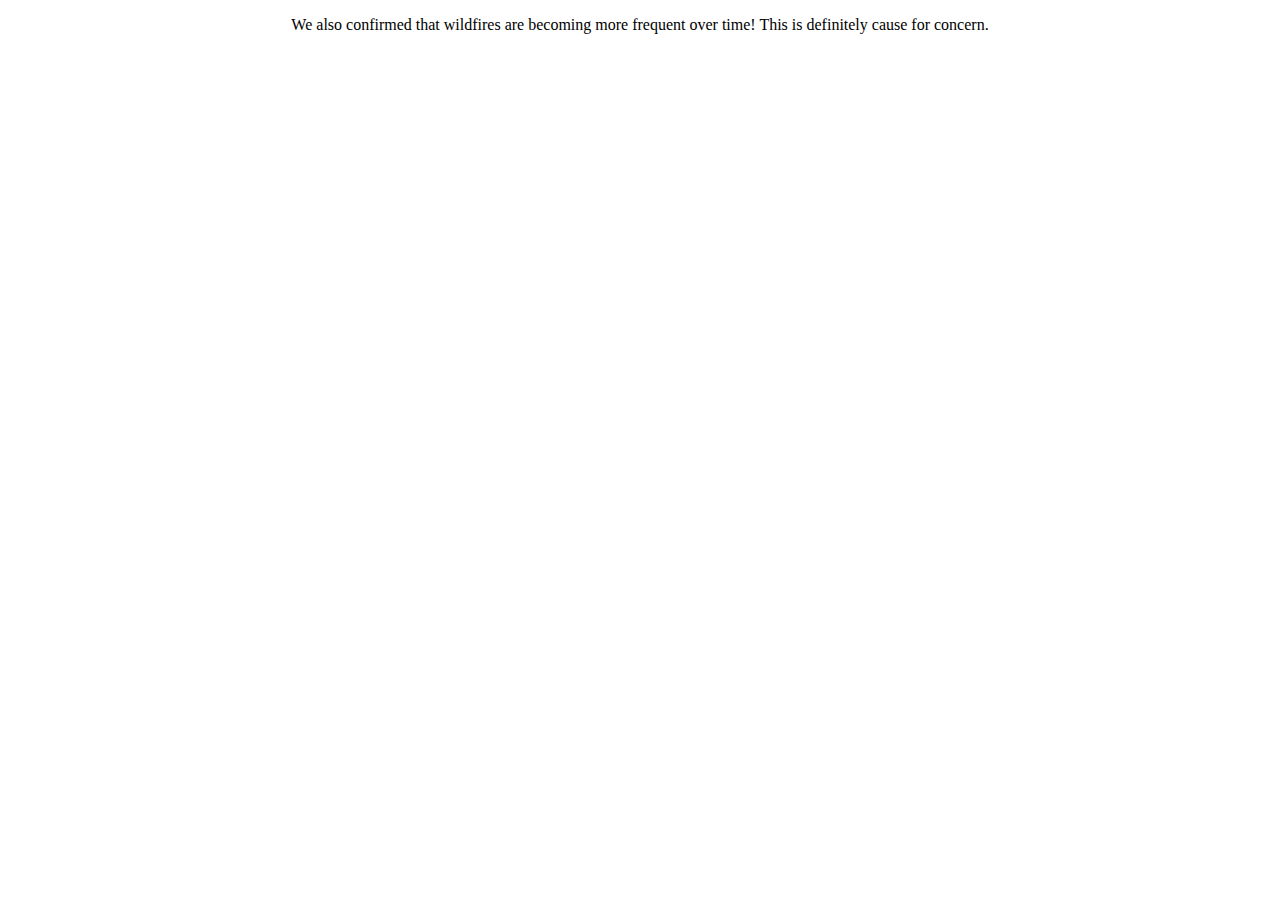
<file: index_3.html>
<!DOCTYPE html>
<meta charset="utf-8">
<style>
    /* set the CSS */

    .line {
        fill: none;
        stroke: red;
        stroke-width: 3px;
    }

    .grid line {
        stroke: lightgrey;
        stroke-opacity: 0.7;
        shape-rendering: crispEdges;
    }

    .grid path {
        stroke-width: 0;
    }
</style>

<body>
    <center>
    <p>We also confirmed that wildfires are becoming more frequent over time! This is definitely cause for concern.</p> </center>
    <!-- load the d3.js library -->
    <script src="https://d3js.org/d3.v4.min.js"></script>
    <script>

        // ##################################### FIRST MAP: NUMBER OF FIRES OVER THE YEARS #####################################
        // set the dimensions and margins of the graph
        var margin = { top: 20, right: 40, bottom: 40, left: 70 },
            width = 800 - margin.left - margin.right,
            height = 400 - margin.top - margin.bottom;

        // set the ranges
        var x = d3.scaleTime().range([0, width]);
        var y = d3.scaleLinear().range([height, 0]);

        // define the line
        var valueline = d3.line()
            .x(function (d) { return x(d.date); })
            .y(function (d) { return y(d.close); });

        // append the svg obgect to the body of the page
        // appends a 'group' element to 'svg'
        // moves the 'group' element to the top left margin
        var svg = d3.select("body").append("svg")
            .attr("width", width + margin.left + margin.right)
            .attr("height", height + margin.top + margin.bottom)
            .append("g")
            .attr("transform",
                "translate(" + margin.left + "," + margin.top + ")");

        // gridlines in x axis function
        function make_x_gridlines() {
            return d3.axisBottom(x)
                .ticks(5)
        }

        // gridlines in y axis function
        function make_y_gridlines() {
            return d3.axisLeft(y)
                .ticks(5)
        }

        // Get the data
        d3.csv("LC1.csv", function (error, data) {
            if (error) throw error;

            var parseYear = d3.timeParse("%Y");
            // format the data
            data.forEach(function (d) {
                d.date = parseYear(d.date);
                d.close = +d.close;
            });

            // Scale the range of the data
            x.domain(d3.extent(data, function (d) { return d.date; }));
            y.domain([0, d3.max(data, function (d) { return d.close; })]);

            // add the X gridlines
            svg.append("g")
                .attr("class", "grid")
                .attr("transform", "translate(0," + height + ")")
                .call(make_x_gridlines()
                    .tickSize(-height)
                    .tickFormat("")
                )

            // add the Y gridlines
            svg.append("g")
                .attr("class", "grid")
                .call(make_y_gridlines()
                    .tickSize(-width)
                    .tickFormat("")
                )

            // Add the valueline path.
            svg.append("path")
                .data([data])
                .attr("class", "line")
                .attr("d", valueline);

            // Add the X Axis
            svg.append("g")
                .attr("transform", "translate(0," + height + ")")
                .call(d3.axisBottom(x));

            //text lable for X Axis
            svg.append("text")
                .attr("transform",
                    "translate(" + (width / 2) + " ," +
                    (height + margin.top + 20) + ")")
                .style("text-anchor", "middle")
                .text("Fire Year");

            // Add the Y Axis
            svg.append("g")
                .call(d3.axisLeft(y));

        });

        // text label for the y axis
        svg.append("text")
            .attr("transform", "rotate(-90)")
            .attr("y", 0 - margin.left)
            .attr("x", 0 - (height / 2))
            .attr("dy", "1em")
            .style("text-anchor", "middle")
            .text("Number of WildFires");

    </script>

</body>
</file>
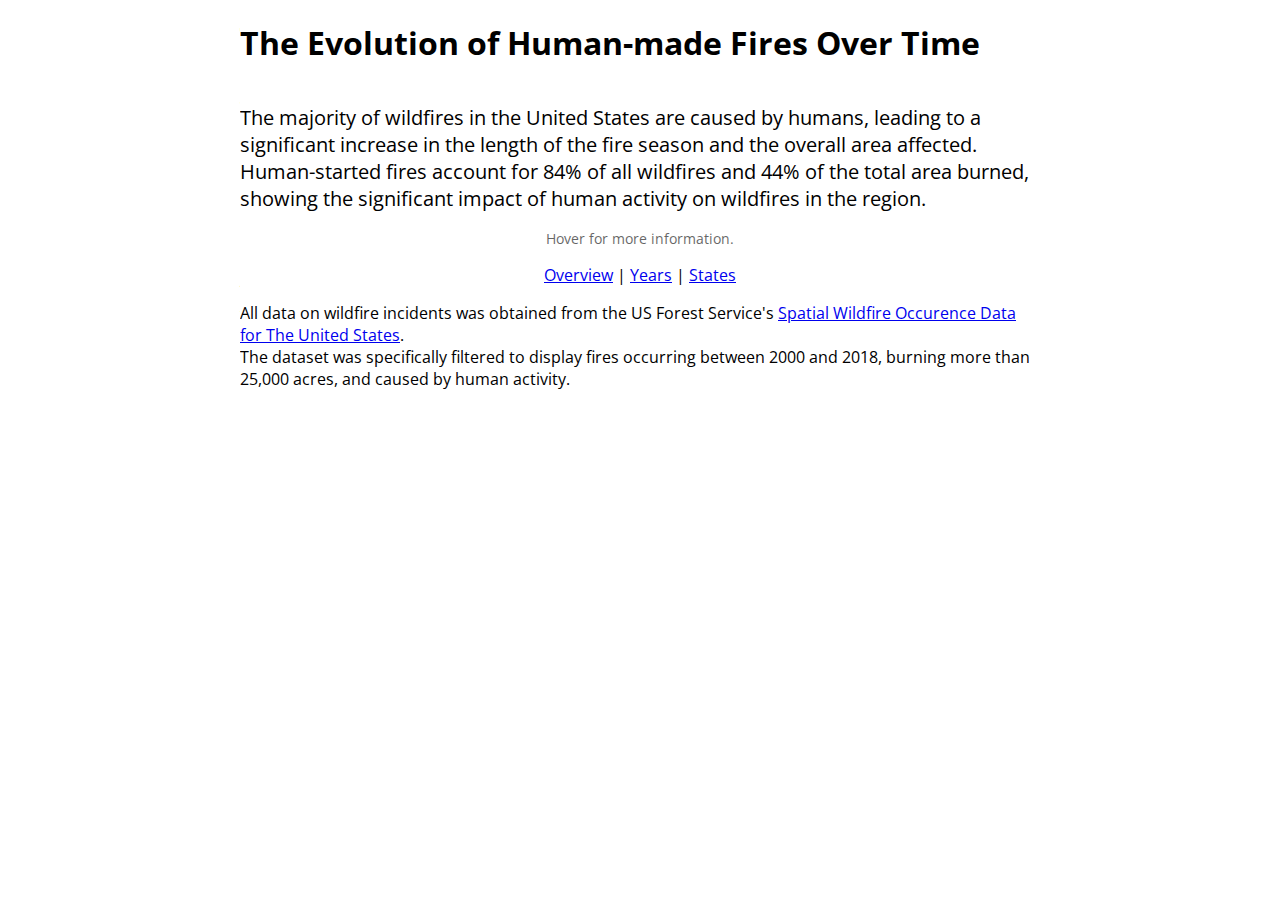
<file: scene 0.html>
<!DOCTYPE html>
<html lang="en">
  <head>
    <meta charset="UTF-8" />
    <link rel="icon" type="image/svg+xml" href="favicon.svg" />
    <meta name="viewport" content="width=device-width, initial-scale=1.0" />
    <script src="https://d3js.org/d3.v7.min.js"></script>
    <script src="d3-annotation.min.js"></script>
    <title>United States Wildfires 2000 - 2018</title>
    <link rel="stylesheet" href="./style.css" /> 
  </head>
  <body>
    <h1>The Evolution of Human-made Fires Over Time</h1>
    <h2>The majority of wildfires in the United States are caused by humans, leading to a significant increase in the length of the fire season and the overall area affected. Human-started fires account for 84% of all wildfires and 44% of the total area burned, showing the significant impact of human activity on wildfires in the region.</h2>
    
    <!-- Create a div where the graph will take place -->
    <div id="my_dataviz"> <p class= "hover-instruct">Hover for more information. </p> </div>  
    <!-- This script takes the data and puts it through d3 -->
    <script>

        // set the dimensions and margins of the graph
const margin = {top: 20, right: 80, bottom: 40, left: 65},
    width = 1000 - margin.left - margin.right,
    height = 400 - margin.top - margin.bottom;

// append the svg object to the body of the page
const svg = d3.select("#my_dataviz")
  .append("svg")
    .attr("width", width + margin.left + margin.right)
    .attr("height", height + margin.top + margin.bottom)
  .append("g")
    .attr("transform", `translate(${margin.left},${margin.top})`);


//Read the data
d3.csv("data/firetotal.csv",

  // When reading the csv, I must format variables:
  function(d){
    //return { year : d3.timeParse("%Y")(d.Year), total : d.total_incidents, acres : d.total_acres }
    return { year : d.Year, total : d.total_incidents, acres : d.total_acres }
  }).then(

  // Now I can use this dataset:
  function(data) {

     //creating detail-on-demand functionality by modifying the html (inspired by Alex's tutorial in class)
    function numberWithCommas(x) {
      return x.toString().replace(/\B(?=(\d{3})+(?!\d))/g, ",");
    }

    // Add X axis --> it is a date format
    //const x = d3.scaleTime()
      //.domain(d3.extent(data, function(d) { return d.year; }))
      //.range([ 0, width ]);
     const x =  d3.scaleLinear()
      .domain([d3.min(data, function(d) { return d.year; }), d3.max(data, function(d) { return d.year; })])
      .range([ 0, width ]);
    svg.append("g")
      .attr("transform", `translate(0, ${height})`)
      .call(d3.axisBottom(x).tickFormat(d3.format('d')));

    // Max value observed:
    const max = d3.max(data, function(d) { return +d.total; })

    // Add Y axis
    const y = d3.scaleLinear()
      .domain([0, max])
      .range([ height, 0 ]);
    svg.append("g").attr("class", "axisSteelBlue")
      .call(d3.axisLeft(y));

    // Add Y axis
    const y2 = d3.scaleLinear()
      .domain([0, d3.max(data, function(d) { return +d.acres; })])
      .range([ height, 0 ]);
    svg.append("g").attr("class", "axisRed")
      .attr("transform", "translate( " + width + ", 0 )")
      .call(d3.axisRight(y2));

     // Add the total area
    svg.append("path")
      .datum(data)
      .attr("fill", "#ff4901")
      .attr("fill-opacity", .6)
      .attr("stroke", "none")
      .attr("d", d3.area()
        .x(function(d) { return x(d.year) })
        .y0( height )
        .y1(function(d) { return y(d.total) })
        )

    // Add the acres area
    svg.append("path")
      .datum(data)
      .attr("fill", "#7c0202")
      .attr("fill-opacity", .6)
      .attr("stroke", "none")
      .attr("d", d3.area()
        .x(function(d) { return x(d.year) })
        .y0( height )
        .y1(function(d) { return y2(d.acres) })
        )

    // Add X axis label:
    svg.append("text")
        .attr("text-anchor", "end")
        .attr("x", width)
        .attr("y", height + margin.top + 20)
        .text("Year");
    
    // Y axis label:
    svg.append("text")
        .attr("text-anchor", "end")
        .attr("fill", "#ff4901")
        .attr("fill-opacity", .6)
        .attr("stroke","#ff4901")
        .attr("transform", "rotate(-90)")
        .attr("y", -margin.left + 10)
        .attr("x", -margin.top)
        .text("Number of Wildfires")

      // Y2 axis label:
    svg.append("text")
        .attr("text-anchor", "end")
        .attr("fill", "#7c0202")
        .attr("fill-opacity", .6)
        .attr("stroke", "#7c0202")
        .attr("transform", "rotate(-90)")
        .attr("y", width + margin.right)
        .attr("x", -margin.top)
        .text("Number of Acres Burned")



      // create a tooltip
    const Tooltip = d3.select("#my_dataviz")
      .append("div")
      .style("opacity", 0)
      .attr("class", "tooltip")
      .style("background-color", "white")
      .style("border", "solid")
      .style("border-width", "2px")
      .style("border-radius", "5px")
      .style("padding", "5px")


    
/*
      // Three function that change the tooltip when user hover / move / leave a cell
      const mouseover = function(event,d) {
        Tooltip
          .style("opacity", 1)
      }
      const mousemove = function(event,d) {
        Tooltip
        .html("Year: " + d.year + "<br>Number of Wildfires: " +  numberWithCommas(d.total) +"<br>Number of Acres Burned: " +  numberWithCommas(d.acres))
        // d.year.toLocaleString("en", { year: "numeric", timeZone: "UTC"}) 
        //.style("left", `${event.layerX+10}px`)
        //.style("top", `${event.layerY}px`)
        .style("top", (event.pageY) + "px")
        .style("left", (event.pageX) + 10 + "px")
        
      }
      const mouseleave = function(event,d) {
        Tooltip
          .style("opacity", 0)
      }
*/
    // Add the line
    svg.append("path")
      .datum(data)
      .attr("fill", "none")
      .attr("stroke", "#ff4901")
      .attr("stroke-width", 2)
      .attr("d", d3.line()
        .x(function(d) { return x(d.year) })
        .y(function(d) { return y(d.total) })
        )

    // Add the line
    svg.append("path")
      .datum(data)
      .attr("fill", "none")
      .attr("stroke", "#7c0202")
      .attr("stroke-width", 2)
      .attr("d", d3.line()
        .x(function(d) { return x(d.year) })
        .y(function(d) { return y2(d.acres) })
        )

    
     // ==== annotations ====== //
    const annotationsLeft = [
        {
    note: {
      label: "the Esperanza Fire was set by an arsonist, in California burned more than 41,000 arces",
      title: "In October 2006,",
      color: "#7c0202",
    },
    type: d3.annotationCalloutCircle,
    subject: {
      radius: 25,
      radiusPadding: 3   
    },
    color: "#7c0202",
    x: 285,
    y: 135,
    dy: 70,
    dx: -5
  },
        {
    note: {
      label: "was the worst on record in terms of area burned by wildfires in the history of Alaska, 426 of 701 were started by humans",
      title: "The 2004 Fire season in Alaska",
      color: "#7c0202",
    },
    type: d3.annotationCalloutCircle,
    subject: {
      radius: 25,        
      radiusPadding: 3   
    },
    color: "#ff4901",
    x: 190,
    y: 170,
    dy: -40,
    dx: -10
  },
  {
    note: {
      label: "the Mendocino Complex Fire caused by a hammer spark, in California burned more than 459,123 acres",
      title: "In July 2018, ",
      color: "#7c0202",
    },
    type: d3.annotationCalloutCircle,
    subject: {
      radius: 25,         // radius: 20,         // circle radius
      radiusPadding: 3   // radiusPadding: 20,    //white space around circle befor connector
    },
    //data: { x: '2018', y2: '3126631.9'},
    color: "#7c0202",
    x: 855,
    y: 5,
    dy: 0,
    dx: -30
  },

   {
    note: {
      label: "could explain the dip in wildfires",
      title: "2013 was relatively wet and cool, which",
    },
    type: d3.annotationCalloutCircle,
    subject: {
      radius: 25,         
      radiusPadding: 3  
    },
    color: "#ff4901",
    x: 615,
    y: 210,
    dy: 0,
    dx: 25 //30
  }
]


    
// Add annotation to the chart
const makeAnnotations = d3.annotation()
            //.type(type)
            //.accessors({ x: d => d.x , y2: d => d.y2})
            .annotations(annotationsLeft)

        
  //.accessors({ x: d => d.x , y: d => d.y})
//d3.select("svg")
  svg
  .append("g")
  .attr("class", "annotation-group")
  .call(makeAnnotations)

    
    
    // Add the points
    svg
      .append("g")
      .selectAll("dot")
      .data(data)
      .join("circle")
        .attr("class", "myCircle")
        .attr("cx", d => x(d.year))
        .attr("cy", d => y(d.total))
        .attr("r", 8)
        .attr("stroke","#ff4901")
        .attr("stroke-width", 3)
        .attr("fill", "white")
        .on("mouseover", function(event, d) {
        Tooltip.style("opacity", 1);
        Tooltip.style("display", "block");
    })
    .on("mousemove", function(event, d) {
        Tooltip
        .html("Year: " + d.year + "<br>Number of Wildfires: " +  numberWithCommas(d.total) )
          .style("left", (event.x)+10 + "px")
          .style("top", (event.y)-10 + "px")
    })
    .on("mouseleave", function(event, d) {
        Tooltip.style("opacity", 0);
        Tooltip.style("display", "none");
    })
     // Add the points
    svg
      .append("g")
      .selectAll("dot")
      .data(data)
      .join("circle")
        .attr("class", "myCircle")
        .attr("cx", d => x(d.year))
        .attr("cy", d => y2(d.acres))
        .attr("r", 8)
        .attr("stroke", "#7c0202")
        .attr("stroke-width", 3)
        .attr("fill", "white")
        .on("mouseover", function(event, d) {
        Tooltip.style("opacity", 1);
        Tooltip.style("display", "block");
    })
    .on("mousemove", function(event, d) {
        Tooltip
        .html("Year: " + d.year + "<br>Number of Acres Burned: " +  numberWithCommas(d.acres))
          .style("left", (event.x)+10 + "px")
          .style("top", (event.y)-10 + "px")
    })
    .on("mouseleave", function(event, d) {
        Tooltip.style("opacity", 0);
        Tooltip.style("display", "none");
    })




}).catch((error) => {
  console.log('ERROR: ', error)
});
           
</script>
    <center>
      <p></p>
      <!--<<a class="button1" href="page1.html" style="margin-right: 200px">Previous</a>-->
      <!--<font size="3" face="Arial Black">-->
      <a class="scene1" href="scene 0.html">Overview</a>
              |
      <a class="scene2" href="scene 1.html">Years</a>
              |
      <a class="scene3" href="scene 2.html">States</a>
          <!--</font>-->
      <!--<<a class="button1" href="page3-1.html" style="margin-left: 200px" >Next</a>-->
  </center>

    
    <footer>
      <p>All data on wildfire incidents was obtained from the US Forest Service's <a href="https://www.fs.usda.gov/rds/archive/Catalog/RDS-2013-0009.5"> Spatial Wildfire Occurence Data for The United States</a>. <br>  The dataset was specifically filtered to display fires occurring between 2000 and 2018, burning more than 25,000 acres, and caused by human activity. <br> <br>
      </p>
    </footer>



  </body>
</html>
</file>
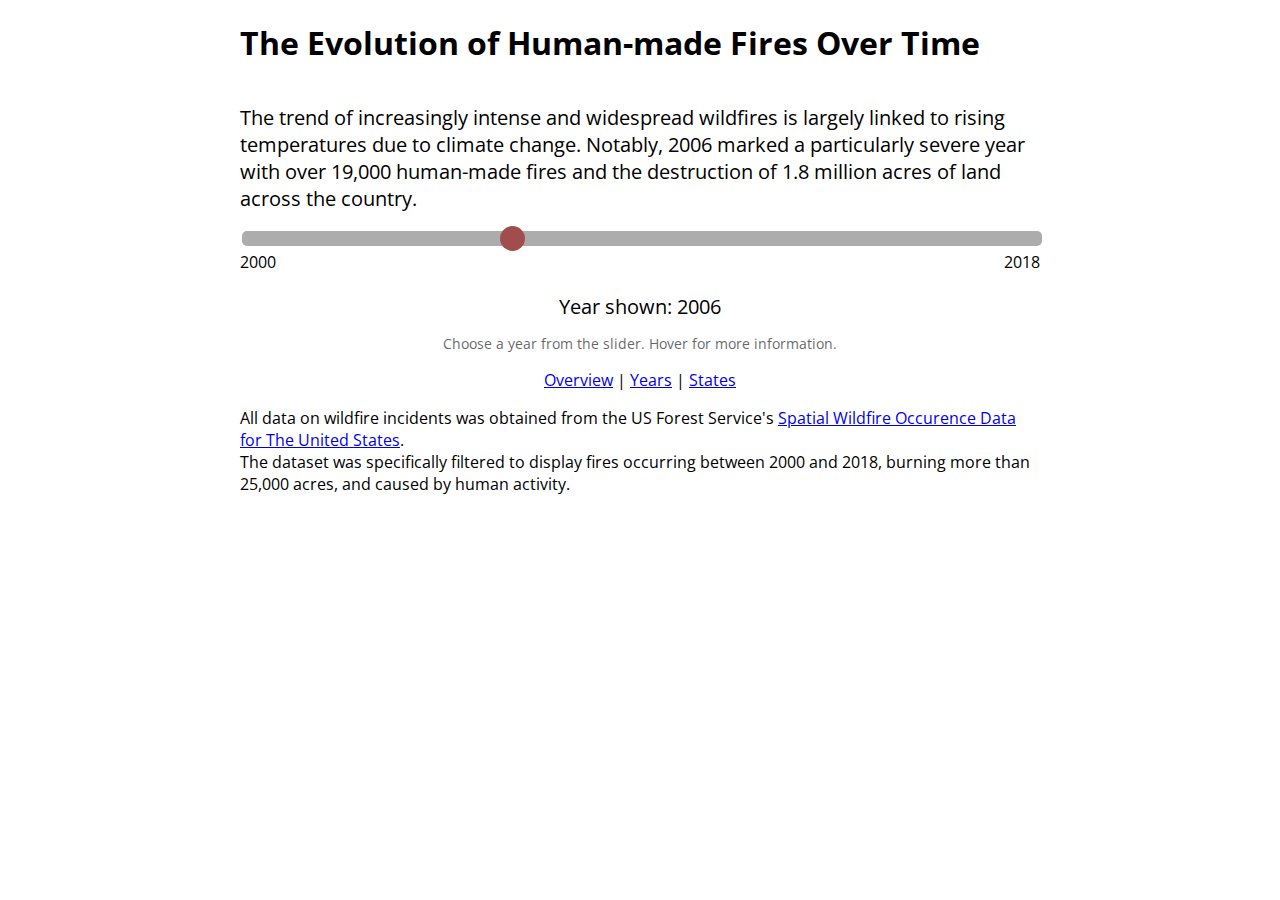
<file: scene 1.html>
<!DOCTYPE html>
<html lang="en">
  <head>
    <meta charset="UTF-8" />
    <link rel="icon" type="image/svg+xml" href="favicon.svg" />
    <meta name="viewport" content="width=device-width, initial-scale=1.0" />
    <script src="https://d3js.org/d3.v7.min.js" charset="utf-8"></script>
    <title>United States Wildfires 2000 - 2018</title>
    <link rel="stylesheet" href="./style.css" />
    
  </head>
  <body>
    <h1>The Evolution of Human-made Fires Over Time</h1>
    
    <h2>The trend of increasingly intense and widespread wildfires is largely linked to rising temperatures due to climate change. Notably, 2006 marked a particularly severe year with over 19,000 human-made fires and the destruction of 1.8 million acres of land across the country. </h2>
      
    <input type="range" min="2000" max="2018" value="2006" step ="1" class="slider" id="myRange">
    <span style = "text-align: left;width: 50%;display: inline-block;">2000</span><span style = "text-align: right;width: 50%;display: inline-block;">2018</span>
    <p class = "yearLabel">Year shown: <span id="yearShown">2006</span></p>

    <div id="my_dataviz">
      <p class= "hover-instruct">Choose a year from the slider. Hover for more information. </p>  
      <!-- <p class= "hover-instruct">Hover for more information</p>  -->
    </div>

    <script>
    // Size 
var width = 530;
var height = 400;
var widthBar = 250;
var heightBar = 250;
var margin = {top: 20, right: 30, bottom: 100, left: 130};

let activeValue = "";

var turnOffFilter = false;

var currentMapYear = '2006';//'2000';

//defining variables for color legend
var colorrange = ["#7c0202", "#b64d24", "#b86213", "#e18820", "#de9b10", "#f3c523", "#7c5201", "#fac45a", "#fd860b", "#ffdc6c", "#ff4901", "#a43407"] //we can change these colors later :)
var colorrangeSoft = ["#edc4c4", "#c3a599", "#dfc4ab", "#efc493", "#e7d6b5", "#f7e5a6", "#cfc8bb", "#fce8c0", "#ffbb76", "#fff1c3", "#fa976f", "#a16851"]
var categories = ['0', '1', '2', '3', '4', '5', '6', '7', '8', '9', '10', '11']
var colorrangeSoft = ["#edc4c4", "#c3a599", "#dfc4ab", "#efc493", "#e7d6b5", "#f7e5a6", "#cfc8bb", "#fce8c0", "#ffbb76", "#fff1c3", "#fa976f", "#a16851"]

//defining variables for choose your state visualization
var statesDict = {"Alabama": "AL",
              "Alaska": "AK",
              "Arizona": "AZ",
              "Arkansas": "AR",
              "California": "CA",
              "Colorado": "CO",
              "Connecticut": "CT",
              "Delaware": "DE",
              "Florida": "FL",
              "Georgia": "GA",
              "Hawaii": "HI",
              "Idaho": "ID",
              "Illinois": "IL",
              "Indiana": "IN",
              "Iowa": "IA",
              "Kansas": "KS",
              "Kentucky": "KY",
              "Louisiana": "LA",
              "Maine": "ME",
              "Maryland": "MD",
              "Massachusetts": "MA",
              "Michigan": "MI",
              "Minnesota": "MN",
              "Mississippi": "MS",
              "Missouri": "MO",
              "Montana": "MT",
              "Nebraska": "NE",
              "Nevada": "NV",
              "New Hampshire": "NH",
              "New Jersey": "NJ",
              "New Mexico": "NM",
              "New York": "NY",
              "North Carolina": "NC",
              "North Dakota": "ND",
              "Ohio": "OH",
              "Oklahoma": "OK",
              "Oregon": "OR",
              "Pennsylvania": "PA",
              "Rhode Island": "RI",
              "South Carolina": "SC",
              "South Dakota": "SD",
              "Tennessee": "TN",
              "Texas": "TX",
              "Utah": "UT",
              "Vermont": "VT",
              "Virgina": "VA",
              "Washington": "WA",
              "West Virginia": "WV",
              "Wisconsin": "WI",
              "Wyoming": "WY"
            }
var states = ["Alabama","Alaska","Arizona","Arkansas","California","Colorado","Connecticut","Delaware","Florida","Georgia","Hawaii","Idaho","Illinois","Indiana","Iowa","Kansas","Kentucky","Louisiana","Maine","Maryland","Massachusetts","Michigan","Minnesota","Mississippi","Missouri","Montana","Nebraska","Nevada","New Hampshire","New Jersey","New Mexico","New York","North Carolina","North Dakota","Ohio","Oklahoma","Oregon","Pennsylvania","Rhode Island","South Carolina","South Dakota","Tennessee","Texas","Utah","Vermont","Virginia","Washington","West Virginia","Wisconsin","Wyoming"]
var stateacr = ["AL","AK","AZ","AR","CA","CO","CT","DE","FL","GA","HI","ID","IL","IN","IA","KS","KY","LA","ME","MD","MA","MI","MN","MS","MO","MT","NE","NV","NH","NJ","NM","NY","NC","ND","OH","OK","OR","PA","RI","SC","SD","TN","TX","UT","VT","VA","WA","WV","WI","WY"]
var stateProjs = {"Alabama": [-82, 30, 1000],
 "Alaska": [-147, 60, 400],
 "Arizona": [-107, 30, 1000],
 "Arkansas": [-87, 31, 1000],
 "California": [-113, 34, 1000],
 "Colorado": [-100, 35, 1000],
 "Connecticut": [-70, 40, 2000],
 "Delaware": [-74, 38, 3000],
 "Florida": [-80,26,1300],
 "Georgia": [-79,30,1000],
 "Hawaii": [-155,19,2000],
 "Idaho": [-111, 43, 1000],
 "Illinois": [-84, 38, 1300],
 "Indiana": [-84, 38, 1300],
 "Iowa": [-91, 40, 1300],
 "Kansas": [-96, 37, 1300],
 "Kentucky": [-82, 35, 1300],
 "Louisiana": [-89, 30, 1300],
 "Maine": [-66, 44, 1300],
 "Maryland": [-74, 37, 1500],
 "Massachusetts": [-69, 41, 1900],
 "Michigan": [-83, 43, 1300],
 "Minnesota": [-92, 45, 1300],
 "Mississippi": [-86, 30, 1300],
 "Missouri": [-90, 37, 1400],
 "Montana": [-107, 46, 1300],
 "Nebraska": [-98,40,1300],
 "Nevada": [-115, 35, 1000],
 "New Hampshire": [-69, 43, 1700],
 "New Jersey": [-72, 38, 1900],
 "New Mexico": [-103, 30, 1000],
 "New York": [-73, 41, 1400],
 "North Carolina": [-77, 33, 1300],
 "North Dakota": [-99, 46, 1300],
 "Ohio": [-81,39,1700],
 "Oklahoma": [-95,34,1400],
 "Oregon": [-119, 43, 1300],
 "Pennsylvania": [-76, 40, 1600],
 "Rhode Island": [-70, 41, 3500],
 "South Carolina": [-79, 32, 1600],
 "South Dakota": [-99, 43, 1400],
 "Tennessee": [-82, 34, 1700],
 "Texas": [-93, 29, 1000],
 "Utah": [-110, 37, 1400],
 "Vermont": [-71, 43, 1800],
 "Virginia": [-78, 36, 1500],
 "Washington": [-118,46,1300],
 "West Virginia": [-79, 37, 1500],
 "Wisconsin": [-88, 43,1400],
 "Wyoming": [-106, 42, 1300]}



//adjusting the size of the circle for both the bubble map and the key to use
var minRadiusRange = 1;
var maxRadiusRange = 260000;

// Map projection for US
var projection = d3.geoMercator()
    .center([-96, 37])                // GPS of location to zoom on
    .scale(468)
    //.scale(588)                       // This is like the zoom
    .translate([ width/2, height/2 ])

// create a tooltip
 var Tooltip = d3.select("#my_dataviz")
 .append("div")
 .attr("class", "tooltip")
 .style("opacity", 0)
 .style("background-color", "white")
 .style("border", "solid")
 .style("border-width", "2px")
 .style("border-radius", "5px")
 .style("padding", "5px")


          
// create a tooltip
 var Tooltip2 = d3.select("#my_dataviz")
 .append("div")
 .attr("class", "tooltip")
 .style("opacity", 0)
 .style("background-color", "white")
 .style("border", "solid")
 .style("border-width", "2px")
 .style("border-radius", "5px")
 .style("padding", "5px")


//svg for US map
var svg = d3.select("#my_dataviz")
  .append("svg")
  .attr("width", width)
  .attr("height", height)

//main color legend
var color = d3.scaleOrdinal()
      .domain(categories)
      .range(colorrange)

//alternate color legend for bar chart
var colorSoft = d3.scaleOrdinal()
      .domain(categories)
      .range(colorrangeSoft)

 // Add a scale for bubble size
 var size = d3.scaleLinear()
 .domain([minRadiusRange,maxRadiusRange])  // What's in the data
 .range([ 2, 25])  // Size in pixel

//import wildfire data.
//could also view fires that burned more than 5,000 acress, 10,000 acres, 25,000 acres, 50,000 acres, or 75,000 acres
//to change dataset view data files in assets
d3.csv("data/firesfinaldata.csv").then((table)=>{
  d3.json("data/geojson/USA.geojson").then(function(data){

     //creating detail-on-demand functionality by modifying the html (inspired by Alex's tutorial in class)
    function numberWithCommas(x) {
      return x.toString().replace(/\B(?=(\d{3})+(?!\d))/g, ",");
    }

    //we don't show Alaska or Hawaii on the map so exclude these from US map
    let land_states = table.filter((d) => {return d.STATE != "AK"})
    land_states = land_states.filter((d) => {return d.STATE != "HI"})

    // Draw the map
    svg.append("g")
      .selectAll("path")
      .data(data.features)
      .enter()
      .append("path")
        .attr("fill", "#b8b8b8")
        .attr("d", d3.geoPath()
            .projection(projection)
        )
      .style("stroke", "black")
      .style("opacity", .3)

     //add labels for the map chart
    svg.append("text")
      .attr("x", (width / 2) - 30) // 35 is arbitrary. Just need it to make title look centered            
      .attr("y", 15)
      .attr("text-anchor", "middle")  
      .style("font-size", "16px") 
      .style("font-weight", "bold") 
      .text("Human-made fires on map"); //Title of bar chart

    /*
    svg
    .append("text")
    .attr("class", "title")
    .attr("x", (width / 2) - 30) //positions it at the middle of the width
    .attr("y", 40) 
    //.attr("font-family", "sans-serif")
    .attr("text-anchor", "middle")  
    .style("font-size", "14px") 
    .style("color", "grey")
    .style("opacity", ".6") 
    .text("Hover for more information. ");// instructions for how to interact with map chart
    */

    

    // Add circles:
    svg
    .selectAll("myCircles")
    .data(land_states)
    .enter()
    //.filter(function(d) { return (d.FIRE_YEAR== "2002") })
    .append("circle")
      .attr("class" , d => "year"+d.FIRE_YEAR+" dataCircles val"+ d.VALUE+""+d.FIRE_YEAR )
      .attr("cx", function(d){ return projection([d.LONGITUDE, d.LATITUDE])[0] })
      .attr("cy", function(d){ return projection([d.LONGITUDE, d.LATITUDE])[1] })
      .attr("r", function(d){ return size(d.FIRE_SIZE) })
      .style("fill", function(d){ return color(d.VALUE) })
      .attr("stroke", function(d){ return color(d.VALUE) })
      .attr("stroke-width", 3)
      .attr("fill-opacity", .4)
    .on("mouseover", function(event, d) {
        Tooltip.style("opacity", 1);
        Tooltip.style("display", "block");
    })
    .on("mousemove", function(event, d) {
        Tooltip
          .html("Fire Year: " + d.FIRE_YEAR + "<br>Acres Burned: " + numberWithCommas(d.FIRE_SIZE) + "<br>Cause of Fire: "+ d.NWCG_GENERAL_CAUSE+"<br>State: " + d.STATE + "<br>County: " + d.FIPS_NAME)
          .style("left", (event.x)+10 + "px")
          .style("top", (event.y)-10 + "px")
    })
    .on("mouseleave", function(event, d) {
        Tooltip.style("opacity", 0);
        Tooltip.style("display", "none");
    })



    
    //this is nothing important, just a very hacky way to add spacing between the map and bar chart
   d3.select("#my_dataviz")
     .append("svg")
       .attr("width", 60)
       .attr("height", height)

    

    //now we make the bar chart
    var svgBar = d3.select("#my_dataviz")
      .append("svg")
        .attr("width", widthBar + margin.left + margin.right)
        .attr("height", heightBar + margin.top + margin.bottom)
        .attr("class","overflow-viz")
      .append("g")
        .attr("transform",
              "translate(" + margin.left + "," + margin.top + ")");
      
    // Add X axis of the bar chart
    var x = d3.scaleLinear()
      .range([ 0, widthBar]);

    //add x axis to the bar chart svg
    var xAxis = svgBar.append("g")
      .attr("transform", "translate(0," + heightBar + ")")


    // Y axis
    var y = d3.scaleBand()
      .range([ 0, heightBar ])
      .padding(.1);

    //add y axis to the bar chart svg
    const yAxis = svgBar.append("g");
    
    //add labels for the bar chart
    svgBar.append("text")
      .attr("x", (widthBar / 2)-35) // 35 is arbitrary. Just need it to make title look centered            
      .attr("y", 0 - (margin.top*2.5))
      .attr("text-anchor", "middle")  
      .style("font-size", "16px") 
      .style("font-weight", "bold") 
      .text("Human-made fires by cause"); //Title of bar chart

    svgBar.append("text")
      .attr("x", (widthBar / 2)-35)             
      .attr("y", 0 - (margin.top*1.3))
      .attr("text-anchor", "middle")  
      .style("font-size", "14px") 
      .style("color", "grey")
      .style("opacity", ".6") 
      .text("Click on bar to focus. Click again to undo."); // instructions for how to interact with bar chart
    
    svgBar.append("text")
      .attr("x", (widthBar / 2))             
      .attr("y", heightBar + (margin.top *3.4))
      .attr("text-anchor", "middle")  
      .style("font-size", "12px") 
      .style("font-weight", "bold") 
      .text("Cumulative Number of Acres Burned by Fires"); //label for the x axis of the bar chart
      
    //function to update the bar chart data based on the selected year
    function updateBarChart(selectedYear){

      //only get the subset of data for the year shown
      let yearData = land_states.filter( function(d){return d.FIRE_YEAR==selectedYear});

      /*
      // Y axis
      y.domain(yearData.map(function(d) { return d.NWCG_GENERAL_CAUSE; } ) )
      yAxis.transition().duration(1000).call(d3.axisLeft(y) ) 
      */

      //grouping data by cause and calculating cumulative acres burned for each cause
      var result = [];
      yearData.reduce(function(res, value) {
        if (!res[value.NWCG_GENERAL_CAUSE]) {
          res[value.NWCG_GENERAL_CAUSE] = { NWCG_GENERAL_CAUSE: value.NWCG_GENERAL_CAUSE, VALUE: value.VALUE, qty: 0 };
          result.push(res[value.NWCG_GENERAL_CAUSE])
        }
        res[value.NWCG_GENERAL_CAUSE].qty += parseInt(value.FIRE_SIZE);
        return res;
      }, {});


      // Add X axis
      x.domain([0, d3.max(result, function(d) { return parseInt(d.qty) }) ]);
      xAxis
        .transition()
        .duration(1000)
        .call(d3.axisBottom(x))
        .selectAll("text")  
              .style("text-anchor", "end")
              .attr("dx", "-.8em")
              .attr("dy", ".15em")
              .attr("transform", function(d) {
                return "rotate(-65)" 
              });

      // Sort the result array based on the qty property in descending order
      result.sort(function(a, b) {
        return b.qty - a.qty;
      });

      //Y axis
      y.domain(result.map(function(d) {
        return d.NWCG_GENERAL_CAUSE;
      }));
      yAxis.transition().duration(1000).call(d3.axisLeft(y) ) 

      /*
      // map data to existing bars
      var bars = svgBar.selectAll("rect")
                    .data(result)

      //generate the bar chart              
      bars
        .join("rect")
        .transition()
        .duration(1000)
          .attr("x", x(0) )
          .attr("x", x(0) )
          .attr("class",function(d){ return "val"+d.VALUE+"bar bars" })
          .attr("y", d => y(d.NWCG_GENERAL_CAUSE) )
          .attr("width", d => x(parseInt(d.qty)))
          .attr("height", y.bandwidth() )
          .style("fill", function(d){ return color(d.VALUE) })
    
         // .html("Fire Year: " + d.FIRE_YEAR + "<br>Cause of Fire: "+ d.NWCG_GENERAL_CAUSE + "<br>Acres Burned: " + numberWithCommas(d.qty))

        */

      svgBar.selectAll("rect")
            .data(result)
         .join("rect")
        .transition()
        .duration(1000)
          .attr("x", x(0) )
          .attr("x", x(0) )
          .attr("class",function(d){ return "val"+d.VALUE+"bar bars" })
          .attr("y", d => y(d.NWCG_GENERAL_CAUSE) )
          .attr("width", d => x(parseInt(d.qty)))
          .attr("height", y.bandwidth() )
          .style("fill", function(d){ return color(d.VALUE) })
          
        
         d3.selectAll("rect").on("mouseover", function(event, d) {
              Tooltip2.style("opacity", 1);
              Tooltip2.style("display", "block");
          })
          .on("mousemove", function(event, d) {
              Tooltip2
                .html("Cause of Fire: "+ d.NWCG_GENERAL_CAUSE + "<br>Acres Burned: " + numberWithCommas(parseInt(d.qty)))
                .style("left", (event.x)+10 + "px")
                .style("top", (event.y)-10 + "px")
          })
          .on("mouseleave", function(event, d) {
              Tooltip2.style("opacity", 0);
              Tooltip2.style("display", "none");
          })


      

     // When the bar chart is clicked, call updateBar function 
      d3.selectAll("rect").on("mousedown",function(event, d) {toggleActive(); this.classList.add("active"); selectedCategory = d.NWCG_GENERAL_CAUSE; console.log(activeValue);console.log(d.VALUE);if (activeValue == "val"+d.VALUE){turnOffFilter = true;};activeValue = "";});
      d3.selectAll("rect").on("mouseup",updateBar);
    }

    //initializing the bar chart by calling the function we made above with the year we want to show first
    //updateBarChart(2000);
    updateBarChart(2006);
    
    var selectedCategory = "";
    
    function toggleActive(){
        // console.log("ACTIVATREE");
        let allBars = document.getElementsByClassName("bars");
          for (let i = 0; i <= allBars.length-1 ;i++){
            allBars[i].classList.remove('active');
          }
    }

    //updating bar chart when the slider is moved to a different year
    function updateSlider(){
      // For each check box:
      d3.selectAll(".slider").each(function(d){
        let cb = d3.select(this);
        let newYear = cb.property("value")
        let grp = "year"+newYear;
        currentMapYear = newYear;
        
        updateBarChart(currentMapYear);

        svg.selectAll(".dataCircles").transition().duration(1000).style("opacity", 0).attr("r",0);
        // show the group that the slider indicates
        svg.selectAll("."+grp).transition().duration(1000).style("opacity", 1).attr("r", function(d){ return size(d.FIRE_SIZE) })
        // Otherwise I hide it
      })
    }


    function updateBar(e, f){
      //first check if we are focusing the bars or unfocusing them
      if( turnOffFilter == true){
        //this is what happens to unfocus the bars
        d3.selectAll("rect").each(function(d){
          let cb = d3.select(this);
          let ctgry = d.VALUE;
          let grp = "val" + ctgry;

          svg.selectAll("."+grp+""+currentMapYear).transition().duration(1000).style("opacity", 1).attr("fill-opacity", .8)
          svgBar.selectAll("."+grp+"bar").transition().duration(1000).style("fill", function(d){ return color(d.VALUE) });

          svg.selectAll("."+grp+""+currentMapYear).transition().duration(1000).style("opacity", 1).style("stroke",  function(d){ return color(d.VALUE) }).attr("fill-opacity", .4);
          svgBar.selectAll("."+grp+"bar").transition().duration(1000).style("stroke",  "none" ).style("fill", function(d){ return color(d.VALUE) });
        })
        turnOffFilter = false;
      }
      else{
        // For each check box:
          d3.selectAll("rect").each(function(d){
            let cb = d3.select(this);
            let ctgry = d.VALUE;
            let grp = "val" + ctgry;

            
            if(this.classList.contains("active")!=true && activeValue != grp){
              svg.selectAll("."+grp+""+currentMapYear).transition().duration(1000).style("opacity", .3).style("stroke",  function(d){ return color(d.VALUE) }).attr("fill-opacity", .4);
              svgBar.selectAll("."+grp+"bar").transition().duration(1000).style("stroke",  "none" ).style("fill", function(d){ return colorSoft(d.VALUE) });
            }
            else{
              activeValue = grp;
              svg.selectAll("."+grp+""+currentMapYear).transition().duration(1000).style("opacity", 1).style("stroke",  "black" ).attr("fill-opacity", .8)
              svgBar.selectAll("."+grp+"bar").transition().duration(1000).style("fill", function(d){ return color(d.VALUE) });
            }
          })
        }
        console.log(turnOffFilter)
    }

    function test (e){
      console.log("this is a test");
    }
    // When the slider changes, I run a function
    d3.selectAll(".slider").on("change",updateSlider);

    d3.selectAll(".checkbox").on("change",updateBar);

    // And I initialize it at the beginning
    updateSlider();

    //now I'm making the scale circle legend
    var valuesToShow = [minRadiusRange, maxRadiusRange/2, maxRadiusRange]
    var xCircle = 50
    var xLabel = 100
    var yCircle = 380


    svg
    .selectAll("legend")
    .data(valuesToShow)
    .enter()
    .append("circle")
      .attr("cx", xCircle)
      .attr("cy", function(d){ return yCircle - size(d) } )
      .attr("r", function(d){ return size(d) })
      .style("fill", "none")
      .attr("stroke", "black")
    svg
      .selectAll("legend")
      .data(valuesToShow)
      .enter()
      .append("line")
        .attr('x1', function(d){ return xCircle + size(d) } )
        .attr('x2', xLabel)
        .attr('y1', function(d){ return yCircle - size(d)*1.5 } )
        .attr('y2', function(d){ return yCircle - size(d)*1.5 } )
        .attr('stroke', 'black')
        .style('stroke-dasharray', ('2,2'))
    
    // Add legend: labels
    svg
      .selectAll("legend")
      .data(valuesToShow)
      .enter()
      .append("text")
        .attr('x', xLabel)
        .attr('y', function(d){ return yCircle - size(d)*1.5 } )
        .text( function(d){ if(d == maxRadiusRange){return d.toString().replace(/\B(?=(\d{3})+(?!\d))/g, ",")+" acres"}else{return d.toString().replace(/\B(?=(\d{3})+(?!\d))/g, ",")} } )
        .style("font-size", 12)
        .attr('alignment-baseline', 'middle')


    })
});

      var yearShown = document.getElementById("yearShown");
myRange.oninput = function() {
  yearShown.innerHTML = this.value;
}
                                             
                                             
    </script>


      
    <center>
      <p></p>
      <!--<<a class="button1" href="page1.html" style="margin-right: 200px">Previous</a>-->
      <!--<font size="3" face="Arial Black">-->
      <a class="scene1" href="scene 0.html">Overview</a>
              |
      <a class="scene2" href="scene 1.html">Years</a>
              |
      <a class="scene3" href="scene 2.html">States</a>
          <!--</font>-->
      <!--<<a class="button1" href="page3-1.html" style="margin-left: 200px" >Next</a>-->
  </center>

    
    <footer>
      <p>All data on wildfire incidents was obtained from the US Forest Service's <a href="https://www.fs.usda.gov/rds/archive/Catalog/RDS-2013-0009.5"> Spatial Wildfire Occurence Data for The United States</a>. <br>  The dataset was specifically filtered to display fires occurring between 2000 and 2018, burning more than 25,000 acres, and caused by human activity. <br> <br>
      </p>
    </footer>



  </body>
</html>
</file>
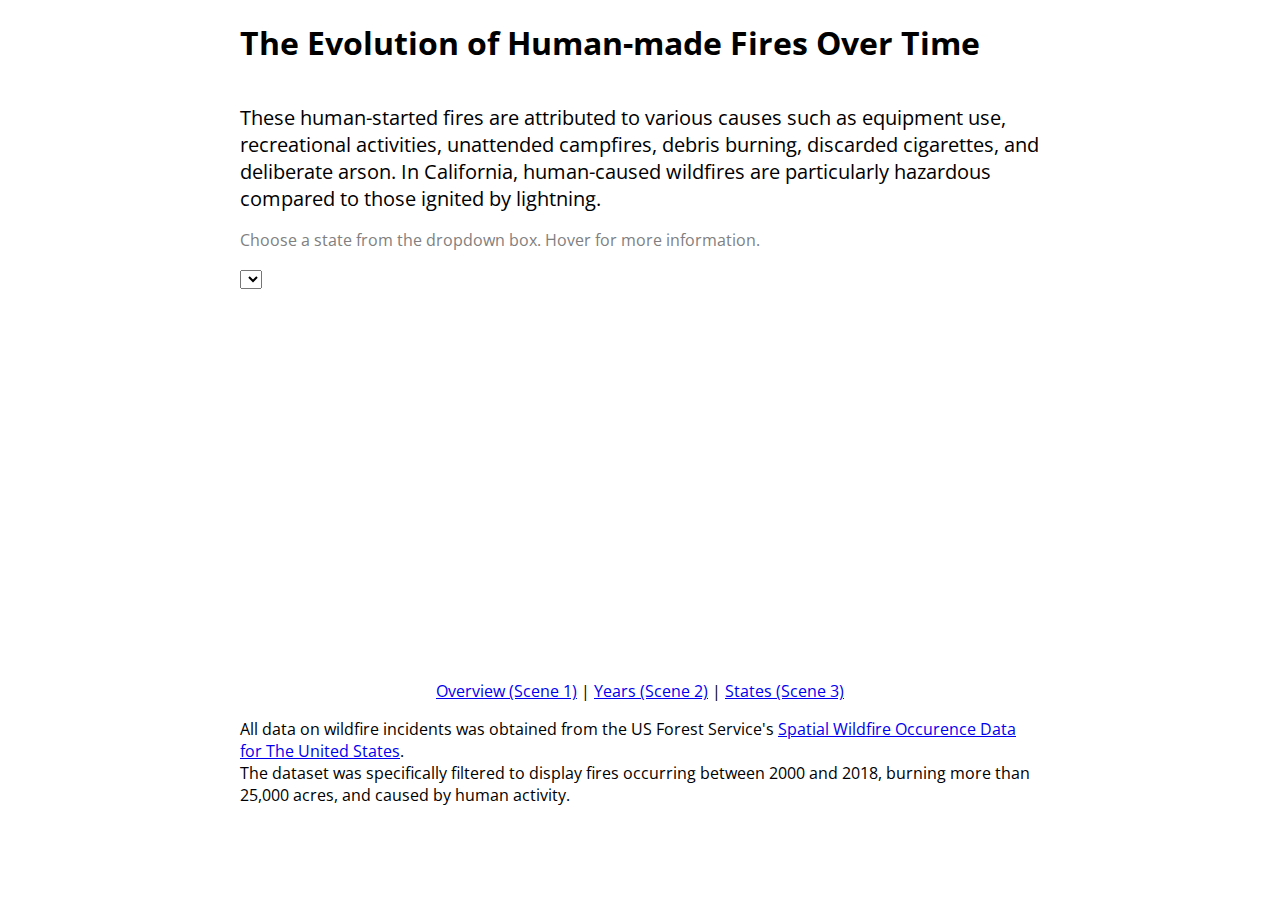
<file: scene 2.html>
<!DOCTYPE html>
<html lang="en">
  <head>
    <meta charset="UTF-8" />
    <link rel="icon" type="image/svg+xml" href="favicon.svg" />
    <meta name="viewport" content="width=device-width, initial-scale=1.0" />
    <script src="https://d3js.org/d3.v7.min.js" charset="utf-8"></script>
    <title>United States Wildfires 2000 - 2018</title>
    <link rel="stylesheet" href="./style.css" />
    
  </head>
  <body>
    <h1>The Evolution of Human-made Fires Over Time</h1>

    <!--<h2> <b> What are the most popular causes of fires that burned > 25,000 acres in your state between 2000 - 2018? </b> </h2>-->
    <h2>These human-started fires are attributed to various causes such as equipment use, recreational activities, unattended campfires, debris burning, discarded cigarettes, and deliberate arson. In California, human-caused wildfires are particularly hazardous compared to those ignited by lightning. </h2>
    <p class="choose">Choose a state from the dropdown box. Hover for more information. </p> 


    <select id="stateSelect"></select>

 
    <div id="state">
       <svg id = "legend" width = "250" height = "370">
      </svg>
    </div>


  <script>
        // Size
var width = 800;
var height = 600;



// create a tooltip
 var Tooltip = d3.select("#state")
 .append("div")
 .attr("class", "tooltip")
 .style("opacity", 0)
 .style("background-color", "white")
 .style("border", "solid")
 .style("border-width", "2px")
 .style("border-radius", "5px")
 .style("padding", "5px")
    

//defining variables for color legend
var colorrange = ["#7c0202", "#b64d24", "#b86213", "#e18820", "#de9b10", "#f3c523", "#7c5201", "#fac45a", "#fd860b", "#ffdc6c", "#ff4901", "#a43407"] //we can change these colors later :)
var colorrangeSoft = ["#edc4c4", "#c3a599", "#dfc4ab", "#efc493", "#e7d6b5", "#f7e5a6", "#cfc8bb", "#fce8c0", "#ffbb76", "#fff1c3", "#fa976f", "#a16851"]
var categories = ['0', '1', '2', '3', '4', '5', '6', '7', '8', '9', '10', '11']
var colorrangeSoft = ["#edc4c4", "#c3a599", "#dfc4ab", "#efc493", "#e7d6b5", "#f7e5a6", "#cfc8bb", "#fce8c0", "#ffbb76", "#fff1c3", "#fa976f", "#a16851"]

//defining variables for choose your state visualization
var statesDict = {"Alabama": "AL",
              "Alaska": "AK",
              "Arizona": "AZ",
              "Arkansas": "AR",
              "California": "CA",
              "Colorado": "CO",
              "Connecticut": "CT",
              "Delaware": "DE",
              "Florida": "FL",
              "Georgia": "GA",
              "Hawaii": "HI",
              "Idaho": "ID",
              "Illinois": "IL",
              "Indiana": "IN",
              "Iowa": "IA",
              "Kansas": "KS",
              "Kentucky": "KY",
              "Louisiana": "LA",
              "Maine": "ME",
              "Maryland": "MD",
              "Massachusetts": "MA",
              "Michigan": "MI",
              "Minnesota": "MN",
              "Mississippi": "MS",
              "Missouri": "MO",
              "Montana": "MT",
              "Nebraska": "NE",
              "Nevada": "NV",
              "New Hampshire": "NH",
              "New Jersey": "NJ",
              "New Mexico": "NM",
              "New York": "NY",
              "North Carolina": "NC",
              "North Dakota": "ND",
              "Ohio": "OH",
              "Oklahoma": "OK",
              "Oregon": "OR",
              "Pennsylvania": "PA",
              "Rhode Island": "RI",
              "South Carolina": "SC",
              "South Dakota": "SD",
              "Tennessee": "TN",
              "Texas": "TX",
              "Utah": "UT",
              "Vermont": "VT",
              "Virgina": "VA",
              "Washington": "WA",
              "West Virginia": "WV",
              "Wisconsin": "WI",
              "Wyoming": "WY"
            }
var states = ["Alabama","Alaska","Arizona","Arkansas","California","Colorado","Connecticut","Delaware","Florida","Georgia","Hawaii","Idaho","Illinois","Indiana","Iowa","Kansas","Kentucky","Louisiana","Maine","Maryland","Massachusetts","Michigan","Minnesota","Mississippi","Missouri","Montana","Nebraska","Nevada","New Hampshire","New Jersey","New Mexico","New York","North Carolina","North Dakota","Ohio","Oklahoma","Oregon","Pennsylvania","Rhode Island","South Carolina","South Dakota","Tennessee","Texas","Utah","Vermont","Virginia","Washington","West Virginia","Wisconsin","Wyoming"]
var stateacr = ["AL","AK","AZ","AR","CA","CO","CT","DE","FL","GA","HI","ID","IL","IN","IA","KS","KY","LA","ME","MD","MA","MI","MN","MS","MO","MT","NE","NV","NH","NJ","NM","NY","NC","ND","OH","OK","OR","PA","RI","SC","SD","TN","TX","UT","VT","VA","WA","WV","WI","WY"]
var stateProjs = {"Alabama": [-82, 30, 1000],
 "Alaska": [-147, 60, 400],
 "Arizona": [-107, 30, 1000],
 "Arkansas": [-87, 31, 1000],
 "California": [-113, 34, 1000],
 "Colorado": [-100, 35, 1000],
 "Connecticut": [-70, 40, 2000],
 "Delaware": [-74, 38, 3000],
 "Florida": [-80,26,1300],
 "Georgia": [-79,30,1000],
 "Hawaii": [-155,19,2000],
 "Idaho": [-111, 43, 1000],
 "Illinois": [-84, 38, 1300],
 "Indiana": [-84, 38, 1300],
 "Iowa": [-91, 40, 1300],
 "Kansas": [-96, 37, 1300],
 "Kentucky": [-82, 35, 1300],
 "Louisiana": [-89, 30, 1300],
 "Maine": [-66, 44, 1300],
 "Maryland": [-74, 37, 1500],
 "Massachusetts": [-69, 41, 1900],
 "Michigan": [-83, 43, 1300],
 "Minnesota": [-92, 45, 1300],
 "Mississippi": [-86, 30, 1300],
 "Missouri": [-90, 37, 1400],
 "Montana": [-107, 46, 1300],
 "Nebraska": [-98,40,1300],
 "Nevada": [-115, 35, 1000],
 "New Hampshire": [-69, 43, 1700],
 "New Jersey": [-72, 38, 1900],
 "New Mexico": [-103, 30, 1000],
 "New York": [-73, 41, 1400],
 "North Carolina": [-77, 33, 1300],
 "North Dakota": [-99, 46, 1300],
 "Ohio": [-81,39,1700],
 "Oklahoma": [-95,34,1400],
 "Oregon": [-119, 43, 1300],
 "Pennsylvania": [-76, 40, 1600],
 "Rhode Island": [-70, 41, 3500],
 "South Carolina": [-79, 32, 1600],
 "South Dakota": [-99, 43, 1400],
 "Tennessee": [-82, 34, 1700],
 "Texas": [-93, 29, 1000],
 "Utah": [-110, 37, 1400],
 "Vermont": [-71, 43, 1800],
 "Virginia": [-78, 36, 1500],
 "Washington": [-118,46,1300],
 "West Virginia": [-79, 37, 1500],
 "Wisconsin": [-88, 43,1400],
 "Wyoming": [-106, 42, 1300]}


//adjusting the size of the circle for both the bubble map and the key to use
var minRadiusRange = 1;
var maxRadiusRange = 260000;

//main color legend
var color = d3.scaleOrdinal()
      .domain(categories)
      .range(colorrange)

 // Add a scale for bubble size
 var size = d3.scaleLinear()
 .domain([minRadiusRange,maxRadiusRange])  // What's in the data
 .range([ 2, 25])  // Size in pixel




//import wildfire data.
//could also view fires that burned more than 5,000 acress, 10,000 acres, 25,000 acres, 50,000 acres, or 75,000 acres
//to change dataset view data files in assets
d3.csv("data/firesfinaldata.csv").then((table)=>{
  d3.json("data/geojson/USA.geojson").then(function(data){

    //Choose your state visualizaiton code//
    var Statesvg = d3.select("#state")
    .append("svg")
    .attr("width", 600)
    .attr("height", 400)

    //making dropdown box
    d3.select("#stateSelect")
          .selectAll('myStates')
          .data(states)
          .enter()
          .append('option')
          .text(function (d) { return d; }) // text showed in the menu
          .attr("value", function (d) { return d; }) // corresponding value returned by the button

    //setting default value for dropdown box
    let element = document.getElementById("stateSelect");
    element.value = "California"//"Texas";

    // Map and projection for each individual state
    var projection2 = d3.geoMercator()
      .center([stateProjs["California"][0], stateProjs["California"][1]])                // GPS of location to zoom on
        //.scale(stateProjs["Texas"][2])                       // This is like the zoom
        .scale(stateProjs["California"][2] * 1.5) 
        .translate([ width / 2, height / 2 ])

    state.features = data.features.filter( function(d){return d.properties.NAME=="California"} )

    //drawing state based off of choice from dropdown box
    Statesvg.selectAll("path")
      .data(state.features)
      .join("path")
      .transition()
      .duration(1000)
        .attr("fill", "#b8b8b8")
          .attr("d", d3.geoPath()
              .projection(projection2)
          )
      .style("stroke", "black")
      .style("opacity", .3)     

    //creating detail-on-demand functionality by modifying the html (inspired by Alex's tutorial in class)
    function numberWithCommas(x) {
      return x.toString().replace(/\B(?=(\d{3})+(?!\d))/g, ",");
    }

    // Add circles:
    Statesvg.selectAll("myCircles")
    .data(table)
    .join("circle")
      .attr("class" , d => "state"+ d.STATE)
      .attr("cx", function(d){ return projection2([d.LONGITUDE, d.LATITUDE])[0] })
      .attr("cy", function(d){ return projection2([d.LONGITUDE, d.LATITUDE])[1] })
      .attr("r", 0)
      .style("fill", function(d){ return color(d.VALUE) })
      .attr("stroke", function(d){ return color(d.VALUE) })
      .attr("stroke-width", 3)
      .attr("fill-opacity", .4)
    .on("mouseover", function (_, d) {
       Tooltip.style("opacity", 1);
        Tooltip.style("display", "block");
    })
    .on("mousemove", function(event, d) {
        Tooltip
          .html("Year of Fire: " + d.FIRE_YEAR + "<br>Cause of Fire: "+ d.NWCG_GENERAL_CAUSE+ "<br>Number of Acres Burned: " + numberWithCommas(d.FIRE_SIZE) + "<br>Location of Fire: " + d.FIPS_NAME + ", " + d.STATE)
          .style("left", (event.pageX)+10 + "px")
          .style("top", (event.pageY)-10 + "px")
    })
    .on("mouseleave", function(event, d) {
        Tooltip.style("opacity", 0);
        Tooltip.style("display", "none");
    });

                                           
    var currentSelection = "California"//"Texas"

    // A function that update the chart
    function updateState(selectedGroup) {

      // Create new data with the selection
      state.features = data.features.filter(function(d){return d.properties.NAME==selectedGroup})

      //state specific projection
      var proj = d3.geoMercator()
      .center([stateProjs[selectedGroup][0], stateProjs[selectedGroup][1]])                // GPS of location to zoom on
      //.scale(stateProjs[selectedGroup][2])                       // This is like the zoom
      .scale(stateProjs[selectedGroup][2] * 1.5)                       // This is like the zoom
      .translate([ width/2, height/2 ])

      //redraw a new state
      Statesvg.selectAll("path")
        .data(state.features)
        .join("path")
        .transition()
        .duration(1000)
          .attr("fill", "#b8b8b8")
            .attr("d", d3.geoPath()
                .projection(proj)
            )
        .style("stroke", "black")
        .style("opacity", .3) 


      var e = document.getElementById("stateSelect");
      var strUser = e.value;

      let grp = statesDict[selectedGroup]

      //hide all of the circles
      Statesvg.selectAll("myCircles")
        .attr("class" , d => "state"+ d.STATE)
        
        .attr("r", 0)
        .style("fill", function(d){ return color(d.VALUE) })
        .attr("stroke", function(d){ return color(d.VALUE) })
        .attr("stroke-width", 3)
        .attr("fill-opacity", .4)

      //only show the circles that are relevant to the selected state
      Statesvg.selectAll(".state"+grp)
        .attr("cx", function(d){ return proj([d.LONGITUDE, d.LATITUDE])[0] })
        .attr("cy", function(d){ return proj([d.LONGITUDE, d.LATITUDE])[1] })
        .transition()
        .duration(1000)
        .style("opacity", 1).attr("r", function(d){ return size(d.FIRE_SIZE) })

    }

    //defualt to texas in the begining
    //updateState("Texas")
    updateState("California")
    // When the button is changed, run the updateChart function
    d3.select("#stateSelect").on("change", function(event,d) {
        
        // recover the option that has been chosen
        //set all circles to hide
        Statesvg.selectAll(".state"+statesDict[currentSelection]).transition().duration(1000).style("opacity", 0).attr("r", 0)
        const selectedOption = d3.select(this).property("value")
        
        // run the updateChart function with this selected option
        currentSelection = selectedOption
        updateState(selectedOption)
    })

    
    //this could definitely have been done better...but for now here is the legend for the state vis
    let legendSvg = d3.select("#legend").attr("class","overflow-viz")
    legendSvg.append("circle").attr("cx",20).attr("cy",20).attr("r", 8).style("fill", "#7c0202")
    legendSvg.append("text").attr("x", 30).attr("y", 20).text("Missing data/not specified/undetermined").style("font-size", "15px").attr("alignment-baseline","middle")

    legendSvg.append("circle").attr("cx",20).attr("cy",50).attr("r", 8).style("fill", "#b64d24")
    legendSvg.append("text").attr("x", 30).attr("y", 50).text("Debris and open burning").style("font-size", "15px").attr("alignment-baseline","middle")

    legendSvg.append("circle").attr("cx",20).attr("cy",80).attr("r", 8).style("fill", "#b86213")
    legendSvg.append("text").attr("x", 30).attr("y", 80).text("Arson/incendiarism").style("font-size", "15px").attr("alignment-baseline","middle")

    legendSvg.append("circle").attr("cx",20).attr("cy",110).attr("r", 8).style("fill", "#b86213")
    legendSvg.append("text").attr("x", 30).attr("y", 110).text("Equipment and vehicle use").style("font-size", "15px").attr("alignment-baseline","middle")

    legendSvg.append("circle").attr("cx",20).attr("cy",140).attr("r", 8).style("fill", "#de9b10")
    legendSvg.append("text").attr("x", 30).attr("y", 140).text("Recreation and ceremony").style("font-size", "15px").attr("alignment-baseline","middle")

    legendSvg.append("circle").attr("cx",20).attr("cy",170).attr("r", 8).style("fill", "#f3c523")
    legendSvg.append("text").attr("x", 30).attr("y", 170).text("Misuse of fire by a minor").style("font-size", "15px").attr("alignment-baseline","middle")

    legendSvg.append("circle").attr("cx",20).attr("cy",200).attr("r", 8).style("fill", "#7c5201")
    legendSvg.append("text").attr("x", 30).attr("y", 200).text("Smoking").style("font-size", "15px").attr("alignment-baseline","middle")

    legendSvg.append("circle").attr("cx",20).attr("cy",290).attr("r", 8).style("fill", "#ffdc6c")
    legendSvg.append("text").attr("x", 30).attr("y", 290).text("Fireworks").style("font-size", "15px").attr("alignment-baseline","middle")

    legendSvg.append("circle").attr("cx",20).attr("cy",230).attr("r", 8).style("fill", "#ff4901")
    legendSvg.append("text").attr("x", 30).attr("y", 230).text("Other causes").style("font-size", "15px").attr("alignment-baseline","middle")

    legendSvg.append("circle").attr("cx",20).attr("cy",260).attr("r", 8).style("fill", "#a43407")
    legendSvg.append("text").attr("x", 30).attr("y", 260).text("Firearms and explosives use").style("font-size", "15px").attr("alignment-baseline","middle")
 
    legendSvg.append("circle").attr("cx",20).attr("cy",320).attr("r", 8).style("fill", "#fac45a")
    legendSvg.append("text").attr("x", 30).attr("y", 320).text("Railroad operations and maintenance").style("font-size", "15px").attr("alignment-baseline","middle")

    legendSvg.append("circle").attr("cx",20).attr("cy",350).attr("r", 8).style("fill", "#fd860b")
    legendSvg.append("text").attr("x", 30).attr("y", 350).text("Power generation/transmission/distribution").style("font-size", "15px").attr("alignment-baseline","middle")

})
});
  </script>

    <center>
      <p></p>
      <!--<<a class="button1" href="page1.html" style="margin-right: 200px">Previous</a>-->
      <!--<font size="3" face="Arial Black">-->
      <a class="scene1" href="scene 0.html">Overview (Scene 1)</a>
              |
      <a class="scene2" href="scene 1.html">Years (Scene 2)</a>
              |
      <a class="scene3" href="scene 2.html">States (Scene 3)</a>
          <!--</font>-- 
      <!--<<a class="button1" href="page3-1.html" style="margin-left: 200px" >Next</a>-->
  </center>

    
    <footer>
      <p>All data on wildfire incidents was obtained from the US Forest Service's <a href="https://www.fs.usda.gov/rds/archive/Catalog/RDS-2013-0009.5"> Spatial Wildfire Occurence Data for The United States</a>. <br>  The dataset was specifically filtered to display fires occurring between 2000 and 2018, burning more than 25,000 acres, and caused by human activity. <br> <br>
      </p>
    </footer>



  </body>
</html>
</file>
<file: style.css>
@import url('https://fonts.googleapis.com/css2?family=Open+Sans:ital,wght@0,300;0,400;0,500;0,600;0,700;0,800;1,300;1,400;1,500;1,600;1,700;1,800&display=swap');

h2 {
  /* color: red; */
  font-weight: 400;
  font-size: 20px;
  margin-top: 40px;
}

body{
  font-family: 'Open Sans', sans-serif;
  max-width:800px; /*650px*/
  width:100%;
  display: block;
  margin:auto;
  white-space: normal;
}


.icon{
  display:inline;
  width:20px;
  padding-right:10px;
}
.hover-instruct{
  opacity: .6;
  font-size: 14px;
  text-align: center;
}

circle:hover{
  stroke: black!important;
  stroke-width: 4px!important;
}

.tooltip{
  position: absolute;
}


/* Styles for the slider */
.slidecontainer {
  width: 100%;
}

.slider {
  -webkit-appearance: none;
  width: 100%;
  height: 15px;
  border-radius: 5px;
  background: #898989;
  outline: none;
  opacity: 0.7;
  -webkit-transition: .2s;
  transition: opacity .2s;
}

.slider:hover {
  opacity: 1;
}

.slider::-webkit-slider-thumb {
  -webkit-appearance: none;
  appearance: none;
  width: 25px;
  height: 25px;
  border-radius: 50%;
  background: #7c0202;
  cursor: pointer;
}

.slider::-moz-range-thumb {
  width: 25px;
  height: 25px;
  border-radius: 50%;
  background: #04AA6D;
  cursor: pointer;
}


.active{
  font-weight: bold;
}
.yearLabel{
  text-align:center;
  font-size: 20px;
  margin-bottom:5px;
}

text{
  fill:black;
  font-size: 12px;
}

.overflow-viz{
  overflow: visible;
}

.bars:hover{
  stroke: black!important;
  stroke-width: 3px!important;
}


hr.state-separater {
  border-top:  4px dashed slategrey;
}

.choose {
  color:  grey;
}
</file>
